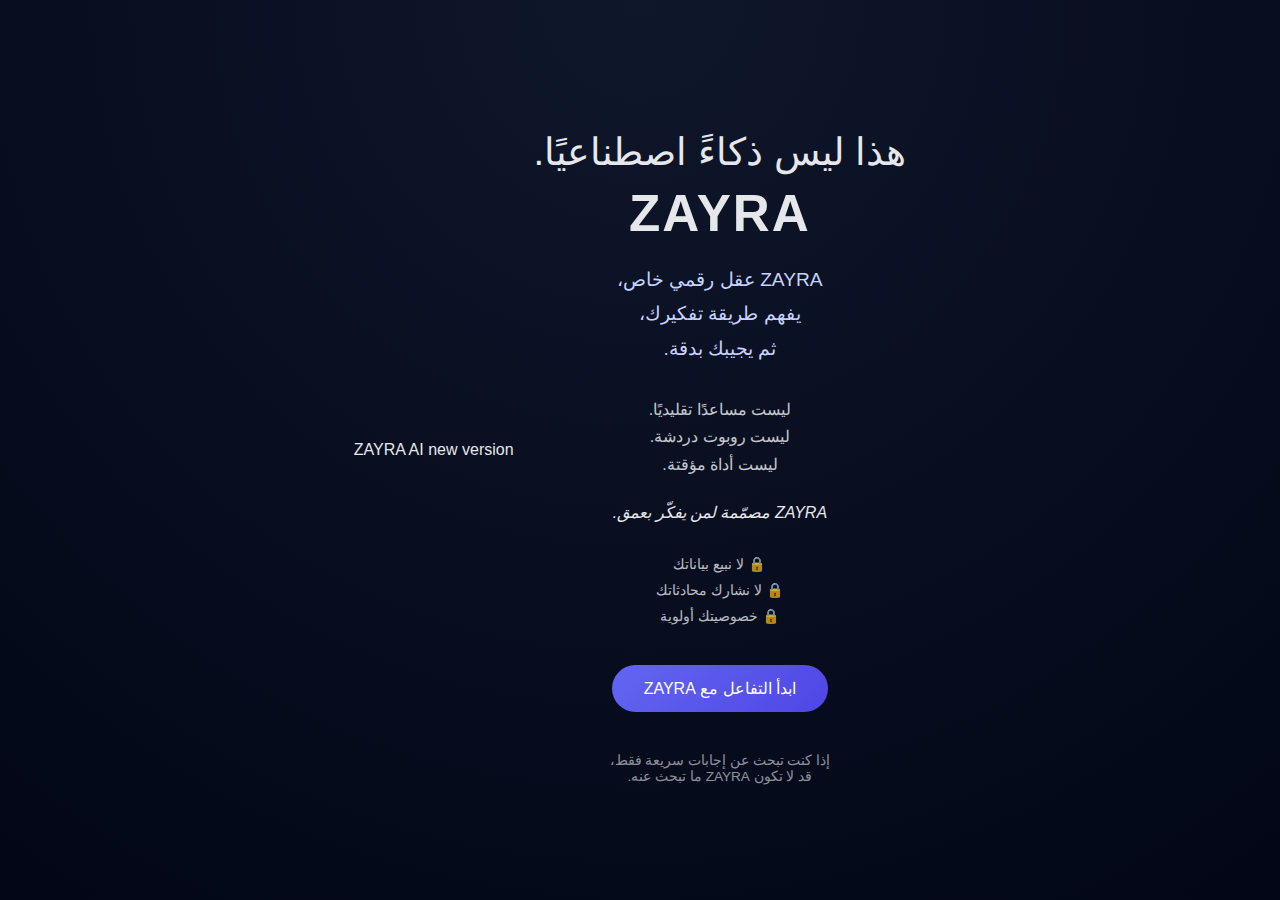
<file: index.html>
<!DOCTYPE html>
<html lang="ar" dir="rtl">
<head>
  <meta charset="UTF-8">
  <title>ZAYRA</title>
  <meta name="viewport" content="width=device-width, initial-scale=1.0">
  <meta name="description" content="ZAYRA عقل رقمي خاص يفهم طريقة تفكيرك ثم يجيبك بدقة">
  <link rel="stylesheet" href="style.css">
</head>
<body>

  <main class="container">
    <h1 class="title">
      هذا ليس ذكاءً اصطناعيًا.<br>
      <span>ZAYRA</span>
    </h1>

    <p class="subtitle">
      ZAYRA عقل رقمي خاص،<br>
      يفهم طريقة تفكيرك،<br>
      ثم يجيبك بدقة.
    </p>

    <p class="description">
      ليست مساعدًا تقليديًا.<br>
      ليست روبوت دردشة.<br>
      ليست أداة مؤقتة.
    </p>

    <p class="elite">
      ZAYRA مصمّمة لمن يفكّر بعمق.
    </p>

    <div class="security">
      🔒 لا نبيع بياناتك<br>
      🔒 لا نشارك محادثاتك<br>
      🔒 خصوصيتك أولوية
    </div>

    <!-- زر البدء بعد التعديل -->
    <button class="start-btn" onclick="window.location.href='chat.html'">
      ابدأ التفاعل مع ZAYRA
    </button>

    <p class="footer-note">
      إذا كنت تبحث عن إجابات سريعة فقط،<br>
      قد لا تكون ZAYRA ما تبحث عنه.
    </p>
  </main>

</body>
</html>

ZAYRA AI new version
</file>
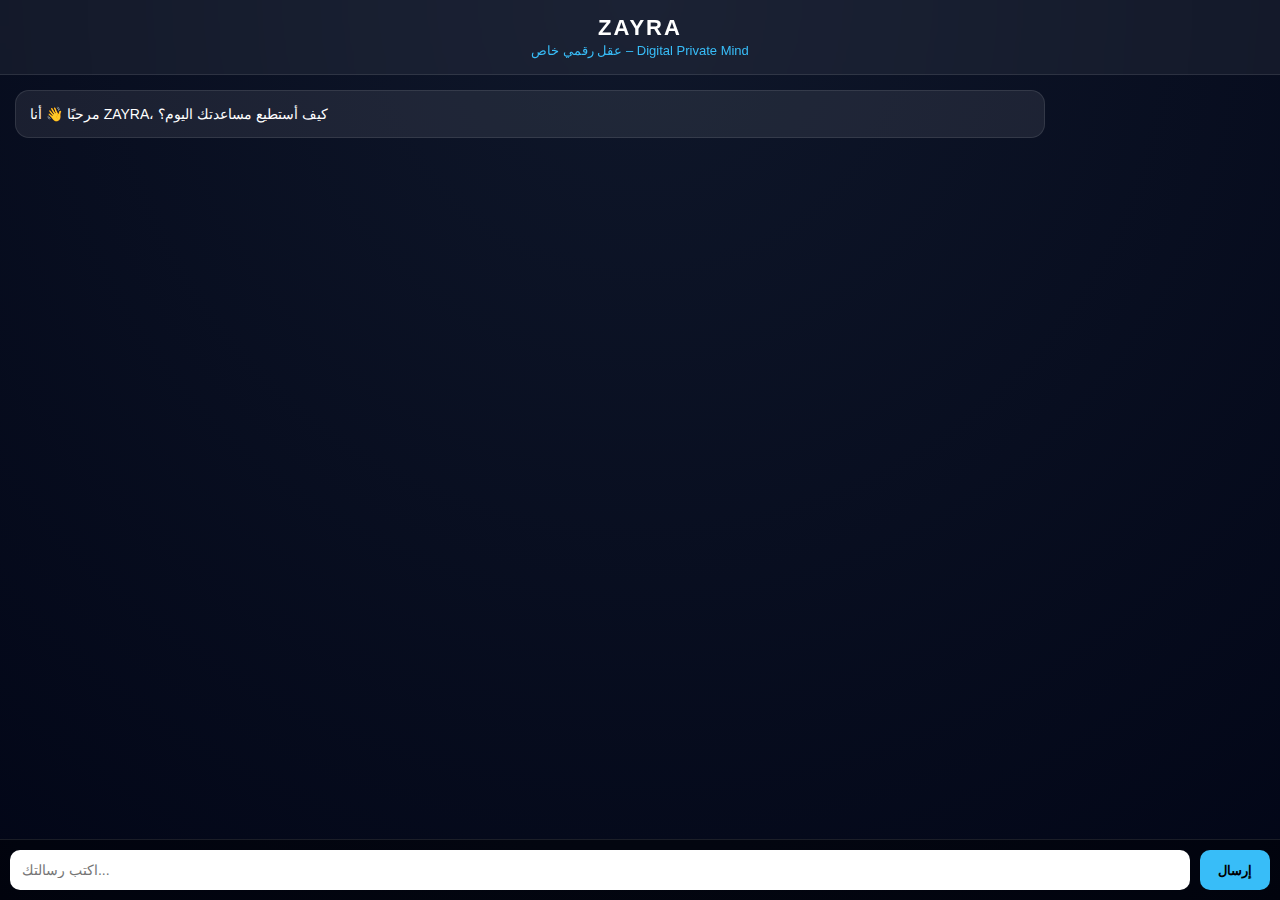
<file: chat.html>
<!DOCTYPE html>
<html lang="ar">
<head>
  <meta charset="UTF-8" />
  <title>ZAYRA AI</title>
  <meta name="viewport" content="width=device-width, initial-scale=1.0" />

  <style>
    body {
      margin: 0;
      font-family: 'Segoe UI', Tahoma, sans-serif;
      background: radial-gradient(circle at top, #0f172a, #020617);
      color: #fff;
      display: flex;
      flex-direction: column;
      height: 100vh;
    }

    header {
      padding: 15px;
      text-align: center;
      background: rgba(255,255,255,0.05);
      backdrop-filter: blur(10px);
      border-bottom: 1px solid rgba(255,255,255,0.1);
    }

    header h1 {
      margin: 0;
      font-size: 22px;
      letter-spacing: 2px;
    }

    header span {
      color: #38bdf8;
      font-size: 13px;
    }

    .chat-box {
      flex: 1;
      padding: 15px;
      overflow-y: auto;
    }

    .msg {
      max-width: 80%;
      padding: 12px 14px;
      margin-bottom: 10px;
      border-radius: 14px;
      line-height: 1.6;
      font-size: 14px;
    }

    .user {
      background: linear-gradient(135deg, #2563eb, #38bdf8);
      margin-left: auto;
      text-align: right;
    }

    .ai {
      background: rgba(255,255,255,0.08);
      border: 1px solid rgba(255,255,255,0.1);
    }

    .input-area {
      display: flex;
      padding: 10px;
      border-top: 1px solid rgba(255,255,255,0.1);
      background: rgba(0,0,0,0.4);
    }

    input {
      flex: 1;
      padding: 12px;
      border-radius: 10px;
      border: none;
      outline: none;
      font-size: 14px;
    }

    button {
      margin-left: 10px;
      padding: 12px 18px;
      border-radius: 10px;
      border: none;
      background: #38bdf8;
      font-weight: bold;
      cursor: pointer;
    }
  </style>
</head>

<body>

<header>
  <h1>ZAYRA</h1>
  <span>عقل رقمي خاص – Digital Private Mind</span>
</header>

<div class="chat-box" id="chatBox">
  <div class="msg ai">مرحبًا 👋 أنا ZAYRA، كيف أستطيع مساعدتك اليوم؟</div>
</div>

<div class="input-area">
  <input type="text" id="userInput" placeholder="اكتب رسالتك..." />
  <button onclick="sendMessage()">إرسال</button>
</div>

<script>
  function sendMessage() {
    const input = document.getElementById("userInput");
    const chat = document.getElementById("chatBox");
    const text = input.value.trim();

    if (!text) return;

    // رسالة المستخدم
    const userMsg = document.createElement("div");
    userMsg.className = "msg user";
    userMsg.innerText = text;
    chat.appendChild(userMsg);

    input.value = "";
    chat.scrollTop = chat.scrollHeight;

    // رد مؤقت من ZAYRA
    setTimeout(() => {
      const aiMsg = document.createElement("div");
      aiMsg.className = "msg ai";
      aiMsg.innerText = "🧠 أفكر... (قريبًا سأكون أذكى من هذا الرد 😏)";
      chat.appendChild(aiMsg);
      chat.scrollTop = chat.scrollHeight;
    }, 600);
  }
</script>

</body>
</html>
</file>
<file: style.css>
* {
  box-sizing: border-box;
  font-family: "Segoe UI", Tahoma, Arial, sans-serif;
}

body {
  margin: 0;
  background: radial-gradient(circle at top, #0f172a, #020617);
  color: #e5e7eb;
  min-height: 100vh;
  display: flex;
  align-items: center;
  justify-content: center;
}

.container {
  text-align: center;
  max-width: 600px;
  padding: 40px 20px;
}

.title {
  font-size: 2.4rem;
  font-weight: 300;
  margin-bottom: 20px;
}

.title span {
  display: block;
  font-size: 3.2rem;
  font-weight: 600;
  letter-spacing: 2px;
  margin-top: 10px;
}

.subtitle {
  font-size: 1.2rem;
  line-height: 1.8;
  color: #c7d2fe;
  margin-bottom: 30px;
}

.description {
  font-size: 1rem;
  line-height: 1.7;
  opacity: 0.85;
  margin-bottom: 25px;
}

.elite {
  font-size: 1rem;
  font-style: italic;
  margin-bottom: 30px;
}

.security {
  font-size: 0.9rem;
  line-height: 1.8;
  opacity: 0.8;
  margin-bottom: 35px;
}

.start-btn {
  background: linear-gradient(135deg, #6366f1, #4f46e5);
  border: none;
  color: white;
  padding: 14px 32px;
  font-size: 1rem;
  border-radius: 30px;
  cursor: pointer;
  transition: transform 0.2s, box-shadow 0.2s;
}

.start-btn:hover {
  transform: translateY(-2px);
  box-shadow: 0 10px 25px rgba(99, 102, 241, 0.4);
}

.footer-note {
  margin-top: 40px;
  font-size: 0.85rem;
  opacity: 0.6;
}
</file>
